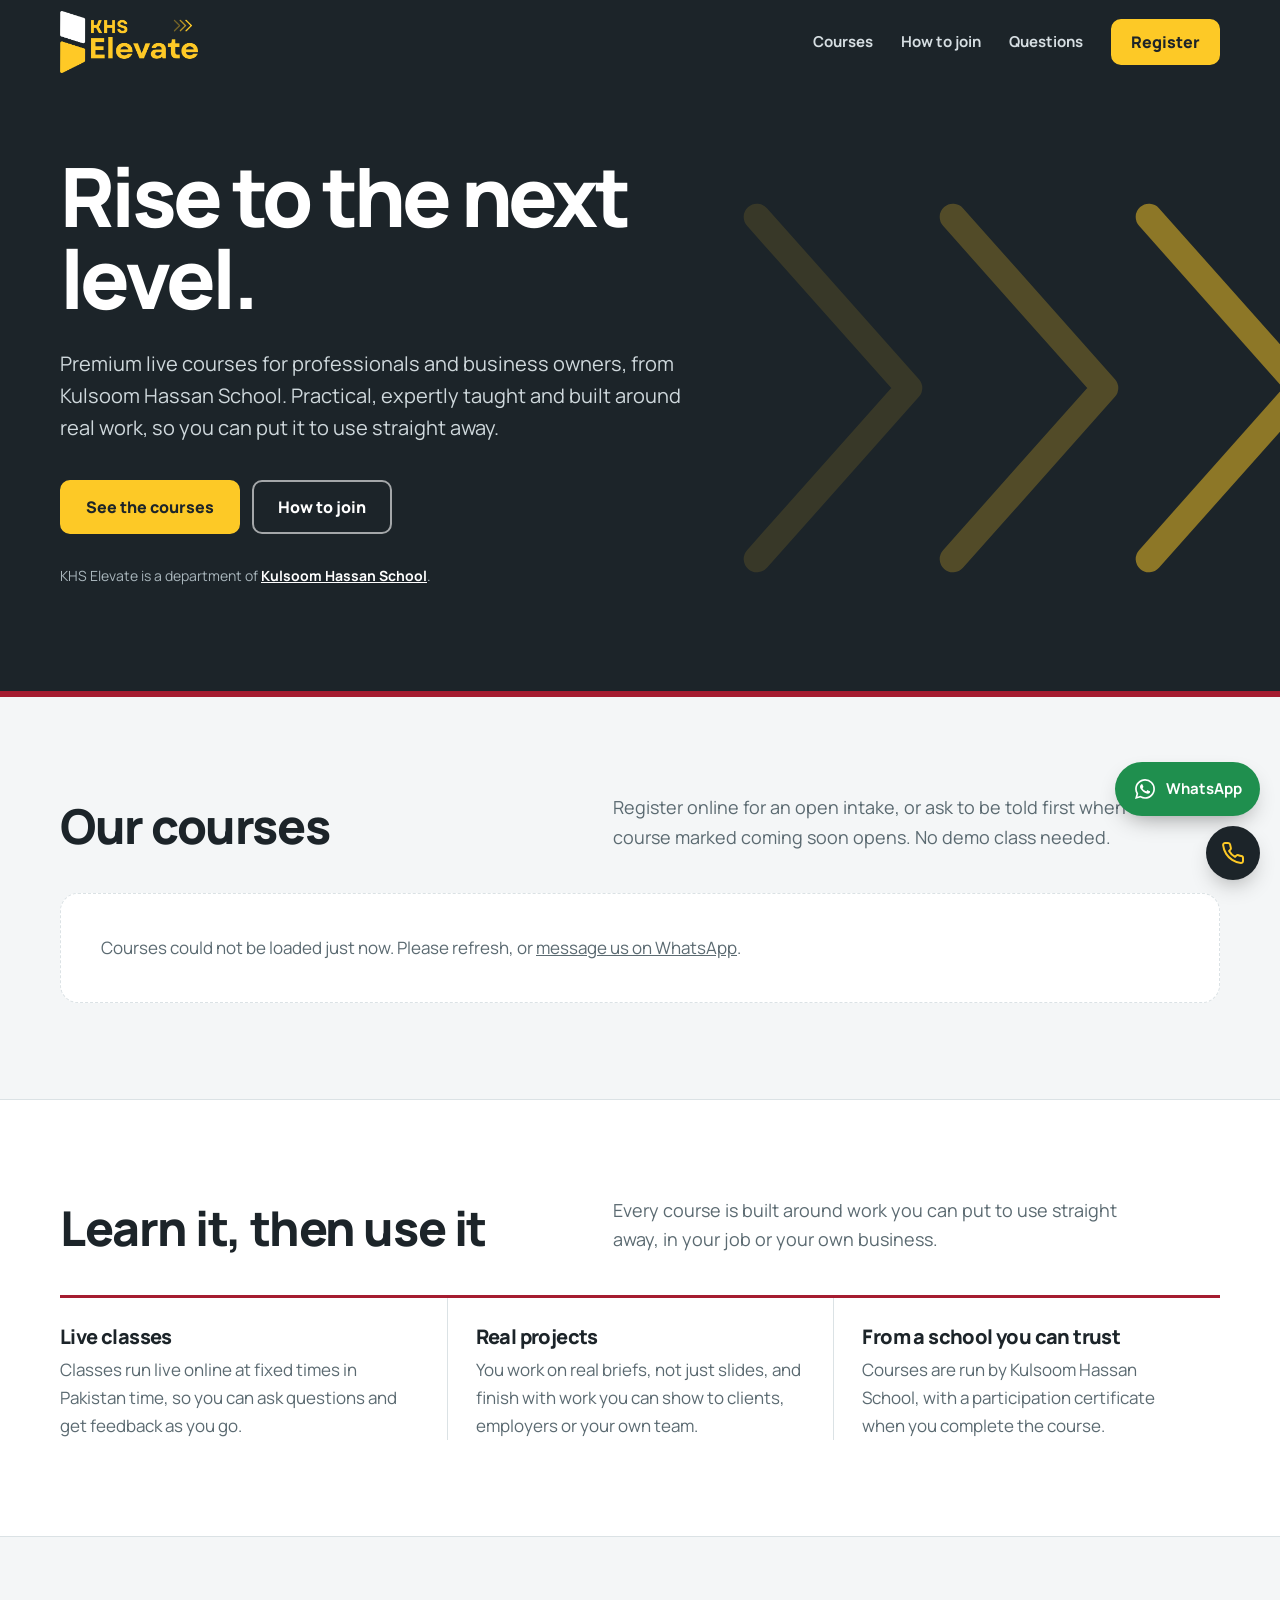
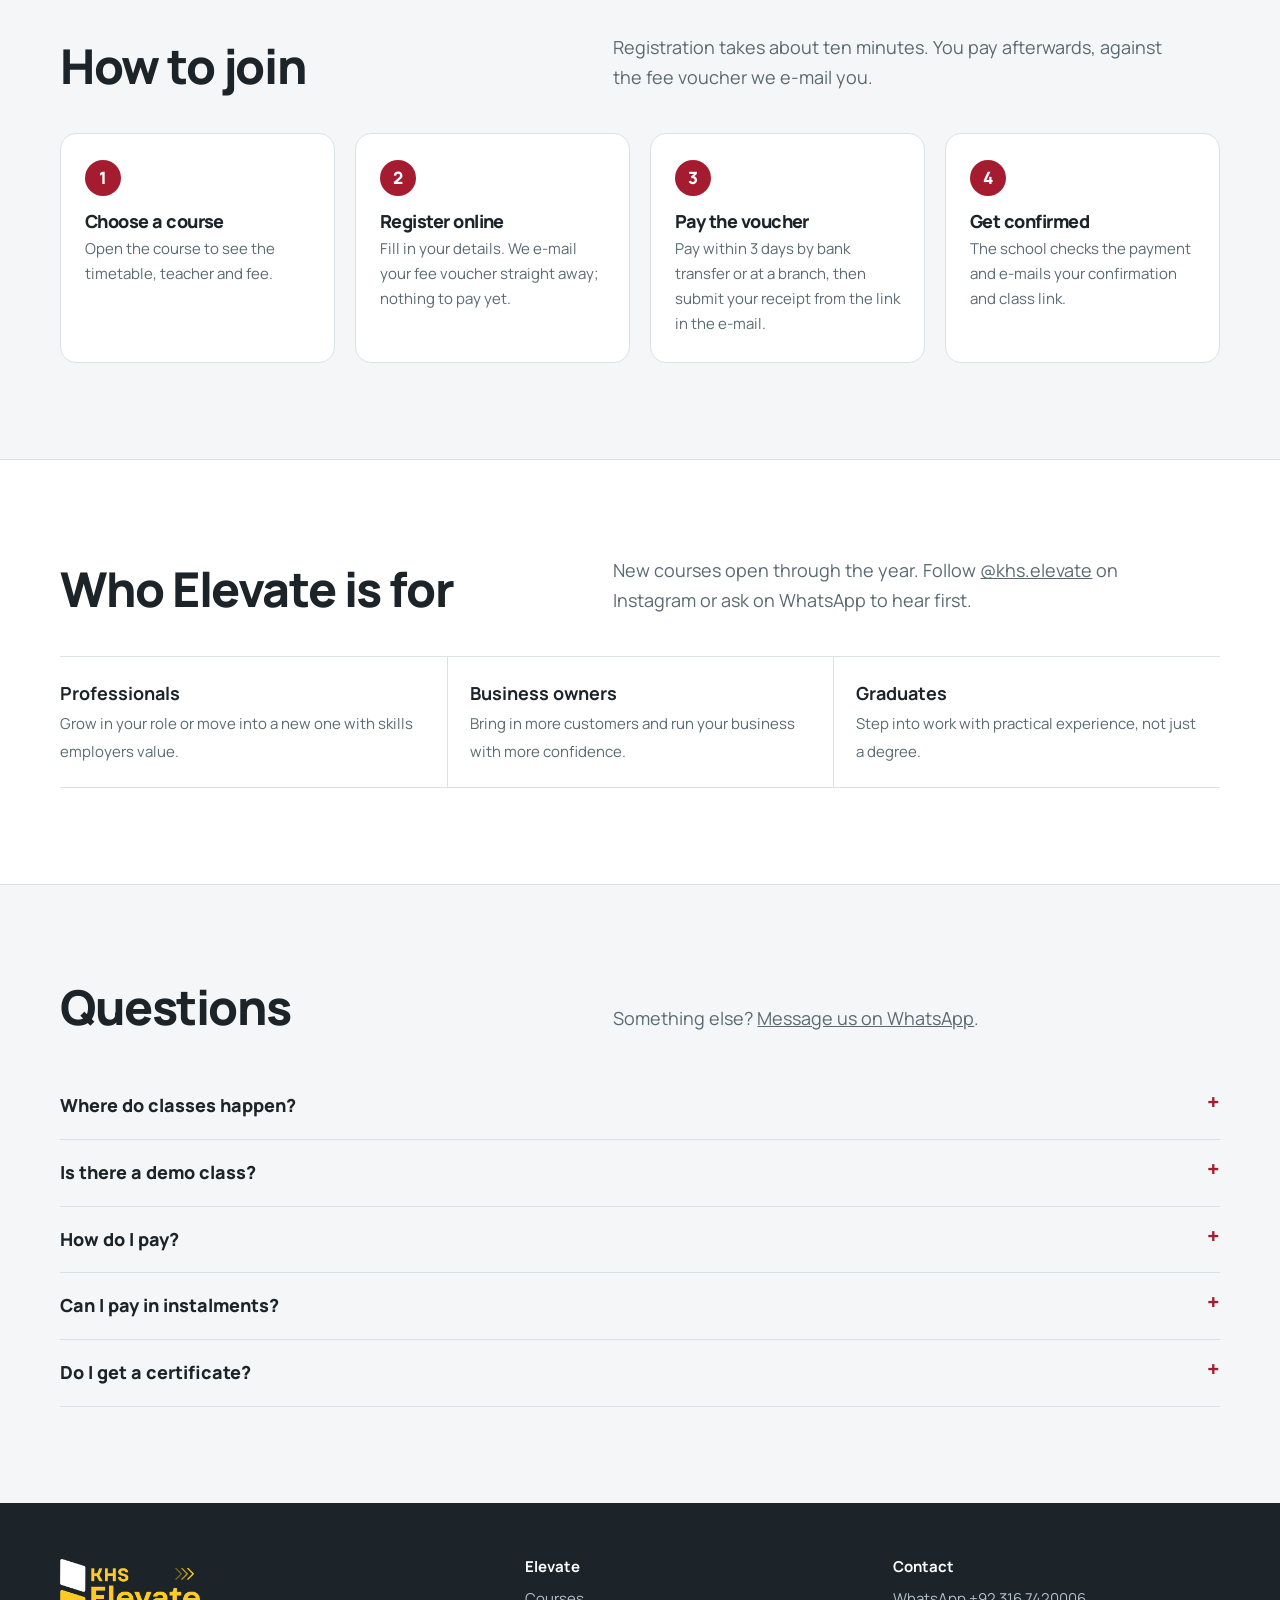
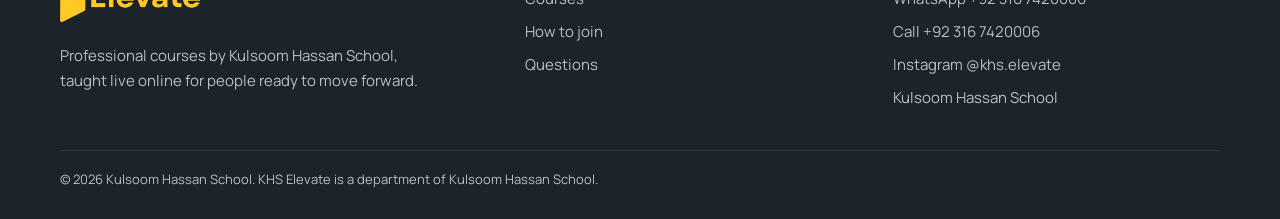
<file: index.html>
<!doctype html>
<html lang="en">
<head>
  <script src="/assets/gtm.js"></script>
  <script src="/assets/meta-pixel.js"></script>
  <meta charset="utf-8">
  <meta name="viewport" content="width=device-width, initial-scale=1">
  <title>KHS Elevate | Professional courses by Kulsoom Hassan School</title>
  <meta name="description" content="KHS Elevate by Kulsoom Hassan School: premium live courses for professionals and business owners. Practical, taught live and built around real work. Register directly online.">
  <meta name="theme-color" content="#1c2429">
  <link rel="canonical" href="https://elevate.kulsoomhassanschool.com/">
  <meta property="og:type" content="website">
  <meta property="og:url" content="https://elevate.kulsoomhassanschool.com/">
  <meta property="og:title" content="KHS Elevate | Professional courses by Kulsoom Hassan School">
  <meta property="og:description" content="Premium live courses for professionals and business owners, from Kulsoom Hassan School.">
  <meta property="og:image" content="https://elevate.kulsoomhassanschool.com/assets/og.png">
  <link rel="icon" href="/assets/icon.png" type="image/png">
  <link rel="preload" href="/fonts/manrope-variable.ttf" as="font" type="font/ttf" crossorigin>
  <link rel="preconnect" href="https://www.kulsoomhassanschool.com" crossorigin>
  <link rel="stylesheet" href="/styles.css?v=20261123b">
  <script type="application/ld+json">
  {
    "@context": "https://schema.org",
    "@type": "EducationalOrganization",
    "name": "KHS Elevate",
    "url": "https://elevate.kulsoomhassanschool.com/",
    "description": "Professional courses by Kulsoom Hassan School.",
    "sameAs": ["https://www.instagram.com/khs.elevate/"],
    "parentOrganization": { "@type": "EducationalOrganization", "name": "Kulsoom Hassan School", "url": "https://www.kulsoomhassanschool.com" }
  }
  </script>
</head>
<body>
  <noscript><iframe src="https://www.googletagmanager.com/ns.html?id=GTM-5BZHJ8Q3" height="0" width="0" style="display:none;visibility:hidden" title="Google Tag Manager"></iframe></noscript>
  <noscript><img height="1" width="1" style="display:none" alt="" src="https://www.facebook.com/tr?id=2222257061654747&amp;ev=PageView&amp;noscript=1"></noscript>
  <a class="skip" href="#main">Skip to content</a>

  <header class="top">
    <div class="wrap top-inner">
      <a class="logo" href="/" aria-label="KHS Elevate home"><img src="/assets/elevate-logo.png" alt="KHS Elevate" width="1000" height="454"></a>
      <nav aria-label="Main">
        <a href="#courses">Courses</a>
        <a href="#how">How to join</a>
        <a href="#questions">Questions</a>
        <a class="button" href="#courses">Register</a>
      </nav>
    </div>
  </header>

  <main id="main">
    <section class="hero">
      <div class="chevrons" aria-hidden="true">
        <svg viewBox="0 0 100 200"><path d="M10 10 L90 100 L10 190" fill="none" stroke="#fdc926" stroke-width="14" stroke-linecap="round" stroke-linejoin="round"/></svg>
        <svg viewBox="0 0 100 200"><path d="M10 10 L90 100 L10 190" fill="none" stroke="#fdc926" stroke-width="14" stroke-linecap="round" stroke-linejoin="round"/></svg>
        <svg viewBox="0 0 100 200"><path d="M10 10 L90 100 L10 190" fill="none" stroke="#fdc926" stroke-width="14" stroke-linecap="round" stroke-linejoin="round"/></svg>
      </div>
      <div class="wrap hero-inner">
        <h1>Rise to the next level.</h1>
        <p class="lead">Premium live courses for professionals and business owners, from Kulsoom Hassan School. Practical, expertly taught and built around real work, so you can put it to use straight away.</p>
        <div class="actions">
          <a class="button" href="#courses">See the courses</a>
          <a class="button ghost" href="#how">How to join</a>
        </div>
        <p class="parent">KHS Elevate is a department of <a href="https://www.kulsoomhassanschool.com">Kulsoom Hassan School</a>.</p>
      </div>
    </section>

    <section class="section wrap" id="courses" aria-labelledby="courses-title">
      <div class="section-head">
        <h2 id="courses-title">Our courses</h2>
        <p>Register online for an open intake, or ask to be told first when a course marked coming soon opens. No demo class needed.</p>
      </div>
      <div class="course-list" id="course-list" aria-live="polite">
        <p class="empty">Loading courses…</p>
      </div>
    </section>

    <section class="section why" aria-labelledby="why-title">
      <div class="wrap">
        <div class="section-head">
          <h2 id="why-title">Learn it, then use it</h2>
          <p>Every course is built around work you can put to use straight away, in your job or your own business.</p>
        </div>
        <div class="why-list">
          <div><h3>Live classes</h3><p>Classes run live online at fixed times in Pakistan time, so you can ask questions and get feedback as you go.</p></div>
          <div><h3>Real projects</h3><p>You work on real briefs, not just slides, and finish with work you can show to clients, employers or your own team.</p></div>
          <div><h3>From a school you can trust</h3><p>Courses are run by Kulsoom Hassan School, with a participation certificate when you complete the course.</p></div>
        </div>
      </div>
    </section>

    <section class="section wrap" id="how" aria-labelledby="how-title">
      <div class="section-head">
        <h2 id="how-title">How to join</h2>
        <p>Registration takes about ten minutes. You pay afterwards, against the fee voucher we e-mail you.</p>
      </div>
      <ol class="steps">
        <li><h3>Choose a course</h3><p>Open the course to see the timetable, teacher and fee.</p></li>
        <li><h3>Register online</h3><p>Fill in your details. We e-mail your fee voucher straight away; nothing to pay yet.</p></li>
        <li><h3>Pay the voucher</h3><p>Pay within 3 days by bank transfer or at a branch, then submit your receipt from the link in the e-mail.</p></li>
        <li><h3>Get confirmed</h3><p>The school checks the payment and e-mails your confirmation and class link.</p></li>
      </ol>
    </section>

    <section class="section why" aria-labelledby="areas-title">
      <div class="wrap">
        <div class="section-head">
          <h2 id="areas-title">Who Elevate is for</h2>
          <p>New courses open through the year. Follow <a href="https://www.instagram.com/khs.elevate/" target="_blank" rel="noopener">@khs.elevate</a> on Instagram or ask on WhatsApp to hear first.</p>
        </div>
        <div class="areas areas-3">
          <div><strong>Professionals</strong><span>Grow in your role or move into a new one with skills employers value.</span></div>
          <div><strong>Business owners</strong><span>Bring in more customers and run your business with more confidence.</span></div>
          <div><strong>Graduates</strong><span>Step into work with practical experience, not just a degree.</span></div>
        </div>
      </div>
    </section>

    <section class="section wrap faq" id="questions" aria-labelledby="faq-title">
      <div class="section-head">
        <h2 id="faq-title">Questions</h2>
        <p>Something else? <a href="#" data-whatsapp="Assalam o Alaikum KHS Elevate, I have a question about a course.">Message us on WhatsApp</a>.</p>
      </div>
      <details><summary>Where do classes happen?</summary><p>Live online, on Zoom, at the times shown for each intake (Pakistan time). You need a laptop or computer and a stable internet connection.</p></details>
      <details><summary>Is there a demo class?</summary><p>No. Elevate courses are registered directly. Each course page shows what you will learn, the timetable and the teacher, and you can ask us anything on WhatsApp before you pay.</p></details>
      <details><summary>How do I pay?</summary><p>After you register, we e-mail you a fee voucher with the amount, due date and the school’s bank details. Pay it within 3 days by bank transfer or at a bank branch, then submit your receipt from the link in the e-mail. Your seat is confirmed once the payment is verified.</p></details>
      <details><summary>Can I pay in instalments?</summary><p>Some courses allow instalments. If a course does, you can choose them on the registration form and you pay the first instalment to register.</p></details>
      <details><summary>Do I get a certificate?</summary><p>Yes, a participation certificate from Kulsoom Hassan School when you complete the course.</p></details>
    </section>
  </main>

  <footer class="foot">
    <div class="wrap foot-inner">
      <div>
        <img src="/assets/elevate-logo.png" alt="KHS Elevate" width="1000" height="454">
        <p>Professional courses by Kulsoom Hassan School, taught live online for people ready to move forward.</p>
      </div>
      <div>
        <h2>Elevate</h2>
        <ul>
          <li><a href="#courses">Courses</a></li>
          <li><a href="#how">How to join</a></li>
          <li><a href="#questions">Questions</a></li>
        </ul>
      </div>
      <div>
        <h2>Contact</h2>
        <ul>
          <li><a href="#" data-whatsapp="Assalam o Alaikum KHS Elevate, I would like to know more about your courses.">WhatsApp +92 316 7420006</a></li>
          <li><a href="tel:+923167420006">Call +92 316 7420006</a></li>
          <li><a href="https://www.instagram.com/khs.elevate/" target="_blank" rel="noopener">Instagram @khs.elevate</a></li>
          <li><a href="https://www.kulsoomhassanschool.com">Kulsoom Hassan School</a></li>
        </ul>
      </div>
    </div>
    <div class="wrap foot-base">&copy; <span data-year>2026</span> Kulsoom Hassan School. KHS Elevate is a department of Kulsoom Hassan School.</div>
  </footer>

  <div class="contact-dock" aria-label="Contact KHS Elevate">
    <a class="dock-wa" id="dock-wa" href="#" data-whatsapp="Assalam o Alaikum KHS Elevate, I would like to ask about your professional courses."><svg viewBox="0 0 24 24" aria-hidden="true" focusable="false"><path fill="currentColor" d="M12.04 2C6.58 2 2.13 6.45 2.13 11.91c0 1.75.46 3.45 1.32 4.95L2.05 22l5.25-1.38a9.9 9.9 0 0 0 4.74 1.21h.01c5.46 0 9.91-4.45 9.91-9.91 0-2.65-1.03-5.14-2.9-7.01A9.82 9.82 0 0 0 12.04 2Zm0 18.15h-.01a8.2 8.2 0 0 1-4.19-1.15l-.3-.18-3.11.82.83-3.04-.2-.31a8.2 8.2 0 0 1-1.26-4.38c0-4.54 3.7-8.23 8.24-8.23 2.2 0 4.27.86 5.82 2.42a8.18 8.18 0 0 1 2.41 5.83c0 4.54-3.7 8.22-8.23 8.22Zm4.52-6.16c-.25-.12-1.47-.72-1.69-.81-.23-.08-.39-.12-.56.13-.16.24-.64.8-.78.97-.14.16-.29.18-.54.06-.25-.12-1.05-.39-1.99-1.23-.74-.66-1.23-1.47-1.38-1.72-.14-.25-.02-.38.11-.5.11-.11.25-.29.37-.43.13-.15.17-.25.25-.42.08-.16.04-.31-.02-.43-.06-.12-.56-1.34-.76-1.84-.2-.48-.41-.42-.56-.43h-.48c-.17 0-.43.06-.66.31-.22.25-.86.85-.86 2.07 0 1.22.89 2.4 1.01 2.56.12.17 1.75 2.67 4.23 3.74.59.26 1.05.41 1.41.52.59.19 1.13.16 1.56.1.48-.07 1.47-.6 1.67-1.18.21-.58.21-1.07.15-1.18-.06-.1-.23-.16-.48-.29Z"/></svg><span>WhatsApp</span></a>
    <a class="dock-call" href="tel:+923167420006" aria-label="Call KHS Elevate on +92 316 7420006"><svg viewBox="0 0 24 24" aria-hidden="true" focusable="false"><path fill="none" stroke="currentColor" stroke-width="2" stroke-linecap="round" stroke-linejoin="round" d="M22 16.92v3a2 2 0 0 1-2.18 2 19.8 19.8 0 0 1-8.63-3.07 19.5 19.5 0 0 1-6-6A19.8 19.8 0 0 1 2.12 4.18 2 2 0 0 1 4.11 2h3a2 2 0 0 1 2 1.72c.13.96.36 1.9.7 2.81a2 2 0 0 1-.45 2.11L8.09 9.91a16 16 0 0 0 6 6l1.27-1.27a2 2 0 0 1 2.11-.45c.91.34 1.85.57 2.81.7A2 2 0 0 1 22 16.92Z"/></svg><span>Call</span></a>
  </div>

  <script type="module" src="/assets/home.js?v=20261123b"></script>
</body>
</html>
</file>
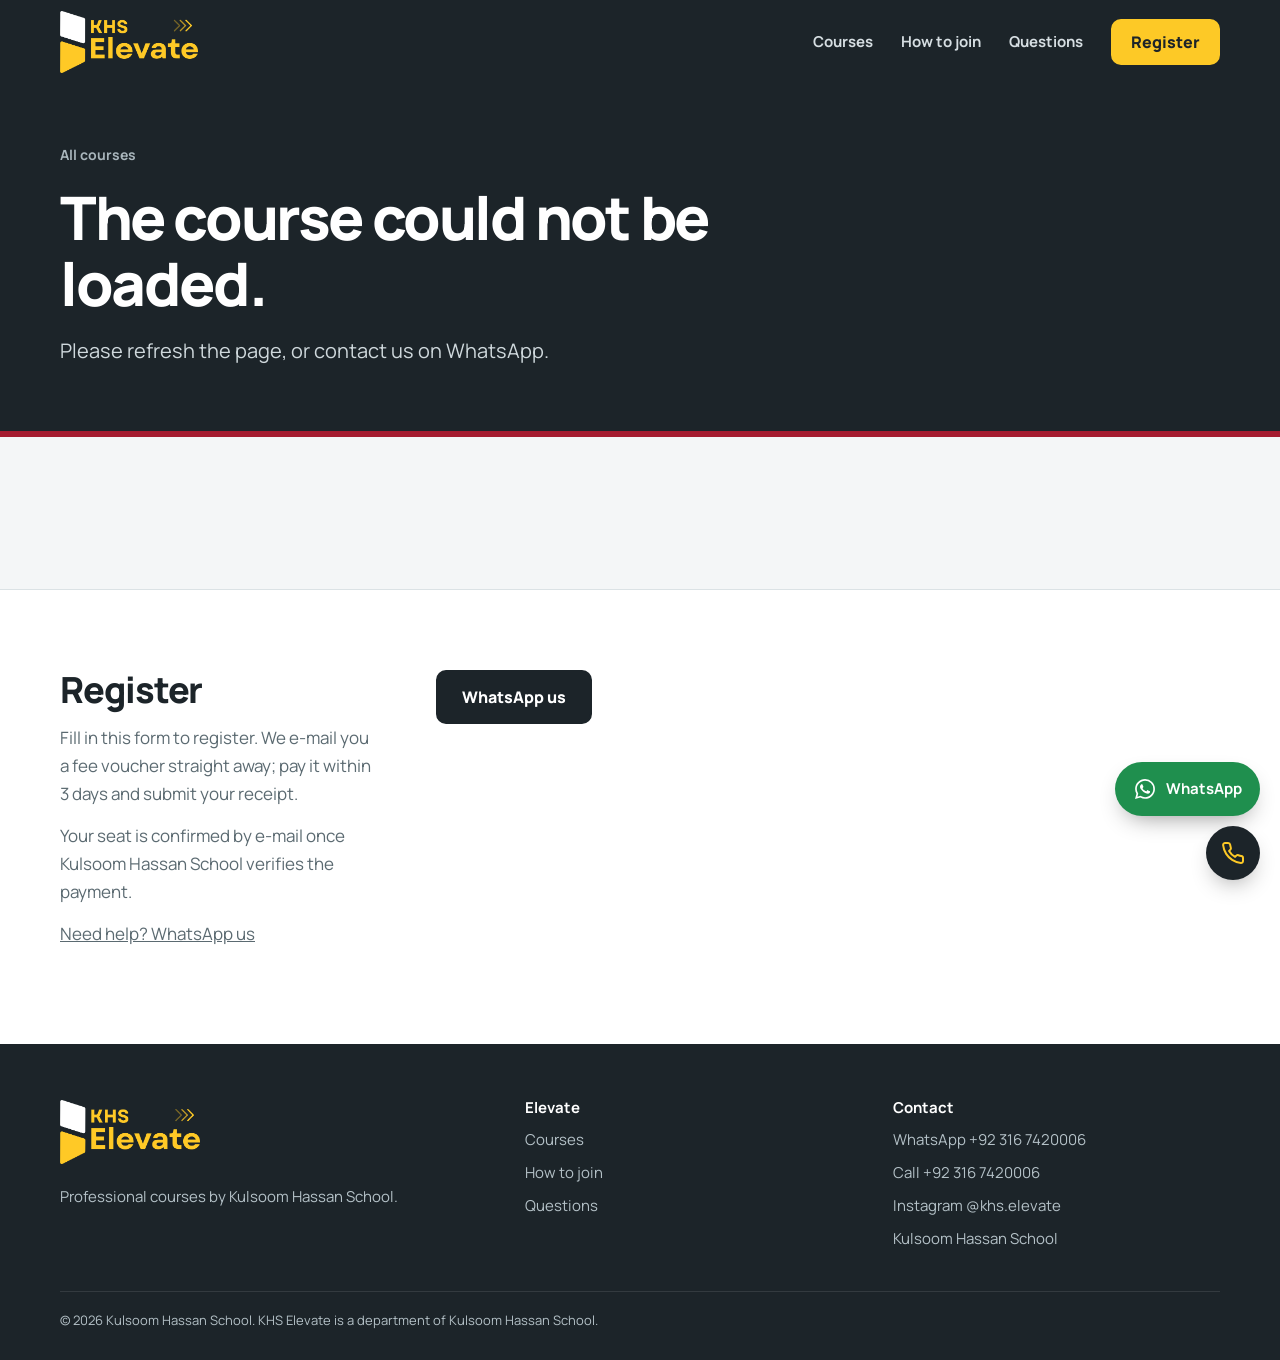
<file: course.html>
<!doctype html>
<html lang="en">
<head>
  <script src="/assets/gtm.js"></script>
  <script src="/assets/meta-pixel.js"></script>
  <meta charset="utf-8">
  <meta name="viewport" content="width=device-width, initial-scale=1">
  <title>Course | KHS Elevate</title>
  <meta name="description" content="Course details and online registration for KHS Elevate, professional courses by Kulsoom Hassan School.">
  <meta name="theme-color" content="#1c2429">
  <link rel="icon" href="/assets/icon.png" type="image/png">
  <link rel="preload" href="/fonts/manrope-variable.ttf" as="font" type="font/ttf" crossorigin>
  <link rel="preconnect" href="https://www.kulsoomhassanschool.com" crossorigin>
  <link rel="canonical" href="https://elevate.kulsoomhassanschool.com/">
  <link rel="stylesheet" href="/styles.css?v=20261123b">
</head>
<body>
  <noscript><iframe src="https://www.googletagmanager.com/ns.html?id=GTM-5BZHJ8Q3" height="0" width="0" style="display:none;visibility:hidden" title="Google Tag Manager"></iframe></noscript>
  <noscript><img height="1" width="1" style="display:none" alt="" src="https://www.facebook.com/tr?id=2222257061654747&amp;ev=PageView&amp;noscript=1"></noscript>
  <a class="skip" href="#main">Skip to content</a>

  <header class="top">
    <div class="wrap top-inner">
      <a class="logo" href="/" aria-label="KHS Elevate home"><img src="/assets/elevate-logo.png" alt="KHS Elevate" width="1000" height="454"></a>
      <nav aria-label="Main">
        <a href="/#courses">Courses</a>
        <a href="/#how">How to join</a>
        <a href="/#questions">Questions</a>
        <a class="button" href="#register">Register</a>
      </nav>
    </div>
  </header>

  <main id="main">
    <section class="course-hero">
      <div class="wrap">
        <a class="back" href="/#courses">All courses</a>
        <div id="course-head"><h1>Loading the course…</h1></div>
      </div>
    </section>

    <div class="wrap course-layout">
      <article class="course-body" id="course-body"></article>
      <aside class="summary" id="course-summary" aria-label="Course summary"></aside>
    </div>

    <section class="register" id="register" aria-labelledby="register-title">
      <div class="wrap register-inner">
        <div class="register-intro">
          <h2 id="register-title">Register</h2>
          <p>Fill in this form to register. We e-mail you a fee voucher straight away; pay it within 3 days and submit your receipt.</p>
          <p>Your seat is confirmed by e-mail once Kulsoom Hassan School verifies the payment.</p>
          <p><a href="#" data-whatsapp="Assalam o Alaikum KHS Elevate, I need help with my registration.">Need help? WhatsApp us</a></p>
        </div>
        <div id="register-area"><p class="muted">Loading…</p></div>
      </div>
    </section>
  </main>

  <footer class="foot">
    <div class="wrap foot-inner">
      <div>
        <img src="/assets/elevate-logo.png" alt="KHS Elevate" width="1000" height="454">
        <p>Professional courses by Kulsoom Hassan School.</p>
      </div>
      <div>
        <h2>Elevate</h2>
        <ul>
          <li><a href="/#courses">Courses</a></li>
          <li><a href="/#how">How to join</a></li>
          <li><a href="/#questions">Questions</a></li>
        </ul>
      </div>
      <div>
        <h2>Contact</h2>
        <ul>
          <li><a href="#" data-whatsapp="Assalam o Alaikum KHS Elevate, I would like to know more about your courses.">WhatsApp +92 316 7420006</a></li>
          <li><a href="tel:+923167420006">Call +92 316 7420006</a></li>
          <li><a href="https://www.instagram.com/khs.elevate/" target="_blank" rel="noopener">Instagram @khs.elevate</a></li>
          <li><a href="https://www.kulsoomhassanschool.com">Kulsoom Hassan School</a></li>
        </ul>
      </div>
    </div>
    <div class="wrap foot-base">&copy; <span data-year>2026</span> Kulsoom Hassan School. KHS Elevate is a department of Kulsoom Hassan School.</div>
  </footer>

  <div class="contact-dock" aria-label="Contact KHS Elevate">
    <a class="dock-wa" id="dock-wa" href="#" data-whatsapp="Assalam o Alaikum KHS Elevate, I would like to ask about your professional courses."><svg viewBox="0 0 24 24" aria-hidden="true" focusable="false"><path fill="currentColor" d="M12.04 2C6.58 2 2.13 6.45 2.13 11.91c0 1.75.46 3.45 1.32 4.95L2.05 22l5.25-1.38a9.9 9.9 0 0 0 4.74 1.21h.01c5.46 0 9.91-4.45 9.91-9.91 0-2.65-1.03-5.14-2.9-7.01A9.82 9.82 0 0 0 12.04 2Zm0 18.15h-.01a8.2 8.2 0 0 1-4.19-1.15l-.3-.18-3.11.82.83-3.04-.2-.31a8.2 8.2 0 0 1-1.26-4.38c0-4.54 3.7-8.23 8.24-8.23 2.2 0 4.27.86 5.82 2.42a8.18 8.18 0 0 1 2.41 5.83c0 4.54-3.7 8.22-8.23 8.22Zm4.52-6.16c-.25-.12-1.47-.72-1.69-.81-.23-.08-.39-.12-.56.13-.16.24-.64.8-.78.97-.14.16-.29.18-.54.06-.25-.12-1.05-.39-1.99-1.23-.74-.66-1.23-1.47-1.38-1.72-.14-.25-.02-.38.11-.5.11-.11.25-.29.37-.43.13-.15.17-.25.25-.42.08-.16.04-.31-.02-.43-.06-.12-.56-1.34-.76-1.84-.2-.48-.41-.42-.56-.43h-.48c-.17 0-.43.06-.66.31-.22.25-.86.85-.86 2.07 0 1.22.89 2.4 1.01 2.56.12.17 1.75 2.67 4.23 3.74.59.26 1.05.41 1.41.52.59.19 1.13.16 1.56.1.48-.07 1.47-.6 1.67-1.18.21-.58.21-1.07.15-1.18-.06-.1-.23-.16-.48-.29Z"/></svg><span>WhatsApp</span></a>
    <a class="dock-call" href="tel:+923167420006" aria-label="Call KHS Elevate on +92 316 7420006"><svg viewBox="0 0 24 24" aria-hidden="true" focusable="false"><path fill="none" stroke="currentColor" stroke-width="2" stroke-linecap="round" stroke-linejoin="round" d="M22 16.92v3a2 2 0 0 1-2.18 2 19.8 19.8 0 0 1-8.63-3.07 19.5 19.5 0 0 1-6-6A19.8 19.8 0 0 1 2.12 4.18 2 2 0 0 1 4.11 2h3a2 2 0 0 1 2 1.72c.13.96.36 1.9.7 2.81a2 2 0 0 1-.45 2.11L8.09 9.91a16 16 0 0 0 6 6l1.27-1.27a2 2 0 0 1 2.11-.45c.91.34 1.85.57 2.81.7A2 2 0 0 1 22 16.92Z"/></svg><span>Call</span></a>
  </div>

  <script type="module" src="/assets/course.js?v=20261123b"></script>
</body>
</html>
</file>
<file: styles.css>
@font-face {
  font-family: "Manrope";
  src: url("/fonts/manrope-variable.ttf") format("truetype");
  font-weight: 200 800;
  font-display: swap;
}

:root {
  --ink: #1c2429;
  --ink-2: #26323a;
  --text: #2f3d44;
  --muted: #5b6a71;
  --paper: #f4f6f7;
  --white: #ffffff;
  --line: #dbe2e5;
  --yellow: #fdc926;
  --yellow-deep: #e9b300;
  --yellow-soft: #fff5d1;
  /* Third brand colour: crimson. KHS Elevate only; the main KHS site does not use it. */
  --maroon: #a51c30;
  --maroon-deep: #841626;
  --maroon-soft: #f8e8eb;
  --wrap: 1160px;
}

* { box-sizing: border-box; }
html { scroll-behavior: smooth; }
@media (prefers-reduced-motion: reduce) { html { scroll-behavior: auto; } }
body {
  margin: 0;
  background: var(--paper);
  color: var(--text);
  font-family: "Manrope", system-ui, -apple-system, "Segoe UI", sans-serif;
  font-size: 17px;
  line-height: 1.65;
  -webkit-font-smoothing: antialiased;
}
h1, h2, h3 { margin: 0; color: var(--ink); letter-spacing: -0.03em; line-height: 1.1; }
p, ul, ol, dl, dd { margin: 0; }
a { color: inherit; }
img { max-width: 100%; }
:focus-visible { outline: 3px solid var(--yellow-deep); outline-offset: 3px; border-radius: 4px; }
.wrap { width: min(var(--wrap), 100% - 48px); margin-inline: auto; }
.skip { position: absolute; left: -9999px; }
.skip:focus { left: 16px; top: 12px; z-index: 10; background: var(--white); padding: 8px 14px; }
.muted { color: var(--muted); }

/* Buttons */
.button { display: inline-flex; align-items: center; justify-content: center; gap: 8px; min-height: 52px; padding: 12px 24px; border: 2px solid var(--yellow); border-radius: 10px; background: var(--yellow); color: var(--ink); font: inherit; font-size: 16px; font-weight: 800; text-decoration: none; cursor: pointer; }
.button:hover { background: var(--yellow-deep); border-color: var(--yellow-deep); }
.button.ghost { background: transparent; border-color: rgba(255, 255, 255, 0.6); color: var(--white); }
.button.ghost:hover { background: rgba(255, 255, 255, 0.1); }
.button.dark { background: var(--ink); border-color: var(--ink); color: var(--white); }
.button.dark:hover { background: var(--ink-2); border-color: var(--ink-2); }
.button[disabled] { opacity: 0.55; cursor: not-allowed; }

/* Header */
.top { background: var(--ink); color: var(--white); }
.top-inner { display: flex; align-items: center; justify-content: space-between; gap: 24px; min-height: 84px; }
.logo { display: block; }
.logo img { display: block; width: 138px; height: auto; }
.top nav { display: flex; align-items: center; gap: 28px; font-size: 15px; font-weight: 700; }
.top nav a { text-decoration: none; color: #d6dee2; }
.top nav a:hover { color: var(--white); }
.top nav .button { min-height: 44px; padding: 8px 18px; color: var(--ink); }

/* Hero */
.hero { position: relative; overflow: hidden; background: var(--ink); color: var(--white); padding: 72px 0 104px; border-bottom: 6px solid var(--maroon); }
.hero-inner { position: relative; z-index: 1; }
.hero h1 { color: var(--white); font-size: clamp(42px, 6.4vw, 86px); font-weight: 800; letter-spacing: -0.045em; line-height: 1.0; max-width: 13ch; }
.hero .lead { margin-top: 28px; max-width: 54ch; font-size: 20px; line-height: 1.6; color: #cfd8dc; }
.hero .actions { display: flex; flex-wrap: wrap; gap: 12px; margin-top: 36px; }
.hero .parent { margin-top: 30px; font-size: 14px; color: #a9b6bc; }
.hero .parent a { color: var(--white); font-weight: 700; }
.chevrons { position: absolute; right: -40px; top: 50%; transform: translateY(-50%); display: flex; gap: 6px; pointer-events: none; }
.chevrons svg { width: 190px; height: 380px; }
.chevrons svg:nth-child(1) { opacity: 0.12; }
.chevrons svg:nth-child(2) { opacity: 0.24; }
.chevrons svg:nth-child(3) { opacity: 0.5; }

/* Sections */
.section { padding: 96px 0; }
.section-head { display: grid; grid-template-columns: minmax(0, 1fr) minmax(0, 1.2fr); gap: 48px; align-items: end; margin-bottom: 40px; }
.section-head h2 { font-size: clamp(32px, 3.8vw, 48px); font-weight: 800; }
.section-head p { color: var(--muted); font-size: 18px; max-width: 50ch; }

/* Courses */
.course-list { display: grid; gap: 24px; }
.course { display: grid; grid-template-columns: minmax(0, 1.5fr) minmax(280px, 1fr); background: var(--white); border: 1px solid var(--line); border-radius: 18px; overflow: hidden; }
.course-main { padding: 40px 44px; }
.course-tag { display: inline-block; padding: 4px 12px; border-radius: 999px; background: var(--maroon-soft); color: var(--maroon-deep); font-size: 13px; font-weight: 800; }
.course h3 { margin-top: 16px; font-size: clamp(26px, 2.8vw, 34px); font-weight: 800; }
.course .subtitle { margin-top: 10px; font-size: 18px; color: var(--text); }
.course .description { margin-top: 14px; color: var(--muted); }
.course-side { padding: 36px 36px 40px; background: var(--ink); color: #d6dee2; display: flex; flex-direction: column; gap: 18px; }
.facts { display: grid; gap: 12px; }
.facts div { display: grid; grid-template-columns: 96px minmax(0, 1fr); gap: 12px; font-size: 15px; }
.facts dt { color: #9aa9b0; }
.facts dd { color: var(--white); font-weight: 700; }
.course-side .fee { font-size: 30px; font-weight: 800; color: var(--yellow); letter-spacing: -0.02em; }
.course-side .button { margin-top: auto; }
.course-side .note { font-size: 13px; color: #9aa9b0; }
.empty { padding: 40px; background: var(--white); border: 1px dashed var(--line); border-radius: 18px; color: var(--muted); }

/* Why */
.why { background: var(--white); border-block: 1px solid var(--line); }
.why-list { display: grid; grid-template-columns: repeat(3, 1fr); gap: 0; border-top: 3px solid var(--maroon); }
.why-list div { padding: 28px 28px 0 0; }
.why-list div + div { padding-left: 28px; border-left: 1px solid var(--line); }
.why-list h3 { font-size: 20px; font-weight: 800; margin-bottom: 8px; }
.why-list p { color: var(--muted); }

/* Steps */
.steps { list-style: none; margin: 0; padding: 0; counter-reset: s; display: grid; grid-template-columns: repeat(4, 1fr); gap: 20px; }
.steps li { counter-increment: s; background: var(--white); border: 1px solid var(--line); border-radius: 16px; padding: 26px 24px; }
.steps li::before { content: counter(s); display: grid; place-items: center; width: 36px; height: 36px; border-radius: 50%; background: var(--maroon); color: var(--white); font-weight: 800; margin-bottom: 16px; }
.steps h3 { font-size: 18px; font-weight: 800; margin-bottom: 6px; }
.steps p { color: var(--muted); font-size: 15px; }

/* Areas */
.areas { display: grid; grid-template-columns: repeat(4, 1fr); gap: 0; border-top: 1px solid var(--line); }
.areas div { padding: 22px 22px 22px 0; border-bottom: 1px solid var(--line); }
.areas div + div { padding-left: 22px; border-left: 1px solid var(--line); }
.areas strong { display: block; color: var(--ink); font-size: 18px; }
.areas span { color: var(--muted); font-size: 15px; }

/* FAQ */
.faq details { border-bottom: 1px solid var(--line); padding: 18px 0; }
.faq summary { cursor: pointer; font-weight: 800; color: var(--ink); font-size: 18px; list-style: none; display: flex; justify-content: space-between; gap: 16px; }
.faq summary::after { content: "+"; color: var(--maroon); font-size: 22px; line-height: 1; }
.faq details[open] summary::after { content: "–"; }
.faq details p { margin-top: 10px; color: var(--muted); max-width: 70ch; }

/* Footer */
.foot { background: var(--ink); color: #b4c1c7; font-size: 15px; }
.foot-inner { display: grid; grid-template-columns: 1.3fr 1fr 1fr; gap: 40px; padding: 56px 0 40px; }
.foot img { width: 140px; height: auto; }
.foot p { margin-top: 14px; max-width: 40ch; }
.foot h2 { color: var(--white); font-size: 15px; margin-bottom: 12px; letter-spacing: 0; }
.foot ul { list-style: none; padding: 0; display: grid; gap: 8px; }
.foot a { text-decoration: none; }
.foot a:hover { color: var(--white); }
.foot-base { border-top: 1px solid rgba(255, 255, 255, 0.1); padding: 18px 0 28px; font-size: 13px; }

/* Course page */
.course-hero { background: var(--ink); color: var(--white); padding: 56px 0 64px; border-bottom: 6px solid var(--maroon); }
.course-hero h1 { color: var(--white); font-size: clamp(36px, 5vw, 60px); font-weight: 800; letter-spacing: -0.04em; max-width: 20ch; margin-top: 16px; }
.course-hero .subtitle { margin-top: 18px; font-size: 20px; color: #cfd8dc; max-width: 56ch; }
.back { color: #a9b6bc; font-size: 14px; font-weight: 700; text-decoration: none; }
.back:hover { color: var(--white); }
.course-layout { display: grid; grid-template-columns: minmax(0, 1fr) 380px; gap: 48px; align-items: start; padding: 56px 0 96px; }
.course-body h2 { font-size: 24px; font-weight: 800; margin: 36px 0 12px; }
.course-body h2:first-child { margin-top: 0; }
.course-body p { color: var(--text); }
.course-body ul { padding-left: 1.2em; display: grid; gap: 8px; }
.course-body li::marker { color: var(--maroon); }
.summary { position: sticky; top: 24px; background: var(--white); border: 1px solid var(--line); border-radius: 18px; padding: 28px; }
.summary .fee { font-size: 32px; font-weight: 800; color: var(--ink); letter-spacing: -0.02em; }
.fee-note { display: block; margin: 4px 0 0; font-size: 13px; font-weight: 500; color: var(--muted, #5b6472); }
.summary .facts dt { color: var(--muted); }
.summary .facts dd { color: var(--ink); }
.summary .button { width: 100%; margin-top: 20px; }

/* Registration form */
.register { background: var(--white); border-top: 1px solid var(--line); padding: 80px 0 96px; scroll-margin-top: 0; }
.register-inner { display: grid; grid-template-columns: 320px minmax(0, 1fr); gap: 56px; align-items: start; }
.register-intro h2 { font-size: 36px; font-weight: 800; }
.register-intro p { margin-top: 14px; color: var(--muted); }
form fieldset { border: 0; padding: 0; margin: 0 0 36px; }
form legend { font-size: 20px; font-weight: 800; color: var(--ink); margin-bottom: 16px; padding: 0; }
.grid { display: grid; grid-template-columns: 1fr 1fr; gap: 16px 20px; }
.grid .wide { grid-column: 1 / -1; }
label { display: grid; gap: 6px; font-size: 15px; font-weight: 700; color: var(--ink); }
label small { font-weight: 500; color: var(--muted); }
input, select, textarea { width: 100%; min-height: 48px; padding: 10px 14px; border: 1px solid #c6d0d4; border-radius: 10px; background: var(--white); color: var(--ink); font: inherit; font-size: 16px; font-weight: 500; }
textarea { min-height: 96px; resize: vertical; }
input:focus, select:focus, textarea:focus { outline: 3px solid rgba(253, 201, 38, 0.6); border-color: var(--yellow-deep); }
.check { display: flex; gap: 12px; align-items: flex-start; font-weight: 600; }
.check input { width: 20px; min-height: 20px; height: 20px; margin-top: 3px; flex: none; accent-color: var(--ink); }
.pay-box { padding: 22px 24px; border-radius: 14px; background: var(--yellow-soft); border: 1px solid #f3dc8a; margin-bottom: 18px; }
.pay-box strong { color: var(--ink); }
.pay-box .amount { font-size: 26px; font-weight: 800; color: var(--ink); }
.accounts { display: grid; gap: 12px; margin-top: 14px; }
.account { background: var(--white); border-radius: 10px; padding: 14px 16px; font-size: 15px; }
.account b { display: block; color: var(--ink); }
.coupon { display: grid; grid-template-columns: minmax(0, 1fr) auto; gap: 10px; align-items: end; }
.terms { max-height: 220px; overflow: auto; padding: 16px 18px; border: 1px solid var(--line); border-radius: 10px; background: var(--paper); font-size: 14px; color: var(--muted); }
.terms ol { padding-left: 1.2em; display: grid; gap: 6px; }
.status { margin-top: 16px; font-weight: 700; }
.status.error { color: #a2231c; }
.status.ok { color: #1f6b3a; }
.done { padding: 32px; border-radius: 16px; background: var(--yellow-soft); border: 1px solid #f3dc8a; }
.done h3 { font-size: 26px; font-weight: 800; }
.done p { margin-top: 10px; }

@media (max-width: 960px) {
  .top nav a:not(.button) { display: none; }
  .chevrons { opacity: 0.6; right: -120px; }
  .section { padding: 72px 0; }
  .section-head { grid-template-columns: 1fr; gap: 12px; }
  .course { grid-template-columns: 1fr; }
  .course-main { padding: 32px 28px; }
  .course-side { padding: 28px; }
  .why-list { grid-template-columns: 1fr; }
  .why-list div, .why-list div + div { padding: 24px 0; border-left: 0; border-bottom: 1px solid var(--line); }
  .steps { grid-template-columns: 1fr 1fr; }
  .areas { grid-template-columns: 1fr 1fr; }
  .areas div, .areas div + div { padding: 18px 16px 18px 0; border-left: 0; }
  .foot-inner { grid-template-columns: 1fr 1fr; }
  .course-layout, .register-inner { grid-template-columns: 1fr; gap: 32px; }
  .summary { position: static; }
}
@media (max-width: 560px) {
  .wrap { width: min(var(--wrap), 100% - 40px); }
  .logo img { width: 124px; }
  .hero { padding: 48px 0 72px; }
  .hero h1 { font-size: 42px; }
  .hero .lead { font-size: 17px; }
  .hero .actions .button { width: 100%; }
  .chevrons { display: none; }
  .steps, .areas { grid-template-columns: 1fr; }
  .grid { grid-template-columns: 1fr; }
  .foot-inner { grid-template-columns: 1fr; }
}

.areas.areas-3 { grid-template-columns: repeat(3, 1fr); }
@media (max-width: 960px) { .areas.areas-3 { grid-template-columns: 1fr; } .areas.areas-3 div { padding-left: 0; } }

/* Detailed course page */
.course-hero .kicker { margin-top: 18px; color: var(--yellow); font-weight: 800; font-size: 15px; }
.course-hero .kicker + h1 { margin-top: 8px; }
.glance { display: grid; grid-template-columns: repeat(6, minmax(0, 1fr)); margin-top: 36px; border-top: 1px solid rgba(255, 255, 255, 0.16); }
.glance div { padding: 16px 18px 0 0; }
.glance div + div { padding-left: 18px; border-left: 1px solid rgba(255, 255, 255, 0.12); }
.glance dt { color: #9aa9b0; font-size: 13px; font-weight: 700; }
.glance dd { color: var(--white); font-weight: 800; font-size: 16px; line-height: 1.35; margin-top: 4px; }
.course-hero .actions { display: flex; flex-wrap: wrap; gap: 12px; margin-top: 32px; }
.block { padding-bottom: 44px; margin-bottom: 44px; border-bottom: 1px solid var(--line); scroll-margin-top: 24px; }
.block:last-child { border-bottom: 0; }
.block p + p { margin-top: 14px; }
.course-body .block h2 { margin-top: 0; font-size: 28px; }
.block-head { display: flex; justify-content: space-between; align-items: baseline; gap: 16px; flex-wrap: wrap; margin-bottom: 12px; }
.block-head h2 { margin: 0 !important; }
.plain { color: var(--maroon); font-weight: 800; font-size: 15px; }
.small { font-size: 14px; margin-top: 14px; }
.audience, .includes { display: grid; gap: 0; border-top: 3px solid var(--maroon); }
.audience div, .includes div { display: grid; grid-template-columns: minmax(0, 0.9fr) minmax(0, 1.4fr); gap: 20px; padding: 16px 0; border-bottom: 1px solid var(--line); }
.audience strong, .includes strong { color: var(--ink); }
.audience span, .includes span { color: var(--muted); }
.split { display: grid; grid-template-columns: 1fr 2fr; border-radius: 14px; overflow: hidden; margin-top: 8px; }
.split-part { padding: 20px 22px; display: grid; gap: 4px; }
.split-part strong { font-size: 22px; letter-spacing: -0.02em; }
.split-part.learn { background: var(--ink); color: #cfd8dc; }
.split-part.learn strong { color: var(--white); }
.split-part.do { background: var(--yellow); color: var(--ink); }
.weeks { list-style: none; padding: 0 !important; margin: 0; display: grid; gap: 12px !important; }
.weeks details { background: var(--white); border: 1px solid var(--line); border-radius: 14px; padding: 0 22px; }
.weeks details[open] { padding-bottom: 22px; border-color: #c6d0d4; }
.weeks summary { cursor: pointer; list-style: none; display: flex; align-items: baseline; gap: 16px; padding: 18px 0; }
.weeks summary::-webkit-details-marker { display: none; }
.weeks summary::after { content: "+"; margin-left: auto; color: var(--maroon); font-weight: 800; font-size: 22px; line-height: 1; }
.weeks details[open] summary::after { content: "–"; }
.week-no { flex: none; color: var(--maroon); font-weight: 800; font-size: 14px; min-width: 64px; }
.week-title { color: var(--ink); font-weight: 800; font-size: 19px; line-height: 1.3; }
.weeks details > p { color: var(--muted); padding-left: 80px; }
.week-grid { display: grid; grid-template-columns: 1fr 1fr; gap: 24px; margin-top: 18px; padding-left: 80px; }
.week-grid h3 { font-size: 14px; font-weight: 800; color: var(--muted); letter-spacing: 0; margin-bottom: 8px; }
.sessions, .deliverables { list-style: none; padding: 0 !important; gap: 10px !important; }
.sessions li { display: grid; gap: 2px; color: var(--ink); font-weight: 600; }
.sessions li span { color: var(--muted); font-size: 13px; font-weight: 700; }
.deliverables li { padding-left: 18px; position: relative; color: var(--ink); }
.deliverables li::before { content: ""; position: absolute; left: 0; top: 0.6em; width: 8px; height: 8px; border-radius: 2px; background: var(--yellow-deep); }
.instructor { display: grid; grid-template-columns: 112px minmax(0, 1fr); gap: 28px; background: var(--white); border: 1px solid var(--line); border-radius: 18px; padding: 28px; }
.monogram { width: 112px; height: 112px; border-radius: 50%; display: grid; place-items: center; background: var(--ink); color: var(--yellow); font-size: 36px; font-weight: 800; letter-spacing: -0.03em; box-shadow: inset 0 0 0 4px var(--maroon); }
.instructor h3 { font-size: 26px; font-weight: 800; }
.instructor .headline { color: var(--maroon); font-weight: 800; margin-top: 4px; }
.roles { list-style: none; padding: 0 !important; margin: 14px 0 !important; gap: 4px !important; font-size: 15px; color: var(--ink); }
.results { display: grid; grid-template-columns: repeat(3, 1fr); gap: 12px; margin-top: 20px; }
.results div { background: var(--paper); border-radius: 12px; padding: 14px 16px; }
.results dt { font-size: 28px; font-weight: 800; color: var(--ink); letter-spacing: -0.03em; }
.results dd { font-size: 14px; color: var(--muted); line-height: 1.4; }
.more { margin-top: 18px; }
.more summary { cursor: pointer; color: var(--maroon); font-weight: 800; }
.more p, .more ul { margin-top: 12px; color: var(--text); font-size: 15px; }
.download { display: flex; align-items: center; justify-content: space-between; gap: 24px; background: var(--yellow-soft); border: 1px solid #f3dc8a !important; border-radius: 18px; padding: 28px 30px !important; }
.download h2 { font-size: 24px !important; }
.download p { color: var(--text); margin-top: 6px; }
.download .button { flex: none; }
.outline-link { display: block; margin-top: 14px; text-align: center; color: var(--maroon); font-weight: 800; font-size: 14px; }
@media (max-width: 960px) {
  .glance { grid-template-columns: repeat(3, minmax(0, 1fr)); }
  .glance div:nth-child(3n + 1) { padding-left: 0; border-left: 0; }
}
@media (max-width: 560px) {
  .glance { grid-template-columns: 1fr 1fr; }
  .glance div, .glance div + div { padding-left: 0; border-left: 0; }
  .course-hero .actions .button { width: 100%; }
  .audience div, .includes div { grid-template-columns: 1fr; gap: 4px; }
  .split { grid-template-columns: 1fr; }
  .weeks details > p, .week-grid { padding-left: 0; }
  .week-grid { grid-template-columns: 1fr; }
  .instructor { grid-template-columns: 1fr; }
  .monogram { width: 84px; height: 84px; font-size: 28px; }
  .results { grid-template-columns: 1fr; }
  .download { flex-direction: column; align-items: stretch; }
}

/* WhatsApp and call buttons */
.contact-dock { position: fixed; right: 20px; bottom: 20px; z-index: 60; display: flex; flex-direction: column; align-items: flex-end; gap: 10px; }
.contact-dock a { display: inline-flex; align-items: center; justify-content: center; gap: 9px; height: 54px; min-width: 54px; padding: 0 18px; border-radius: 999px; font-size: 15px; font-weight: 700; text-decoration: none; box-shadow: 0 10px 24px -10px rgba(0,0,0,.45); }
.contact-dock svg { width: 24px; height: 24px; flex-shrink: 0; }
.contact-dock .dock-wa { background: #1f8f4e; color: #fff; }
.contact-dock .dock-call { width: 54px; padding: 0; background: var(--ink); color: var(--yellow); }
.contact-dock .dock-call span { position: absolute; width: 1px; height: 1px; overflow: hidden; clip: rect(0 0 0 0); }
.contact-dock a:focus-visible { outline: 3px solid var(--yellow); outline-offset: 3px; }
@media (max-width: 760px) {
  .foot { padding-bottom: 84px; }
  .contact-dock { left: 0; right: 0; bottom: 0; flex-direction: row; gap: 1px; padding-bottom: env(safe-area-inset-bottom); background: var(--line); box-shadow: 0 -6px 20px -12px rgba(0,0,0,.3); }
  .contact-dock a { flex: 1; height: 58px; padding: 0 6px; border-radius: 0; box-shadow: none; font-size: 14.5px; }
  .contact-dock svg { width: 20px; height: 20px; }
  .contact-dock .dock-call { width: auto; }
  .contact-dock .dock-call span { position: static; width: auto; height: auto; clip: auto; }
}

/* Show your interest form */
.interest h3 { margin: 0 0 8px; }

/* Fee voucher after registering */
.voucher-steps { margin: 12px 0 0; padding-left: 20px; display: grid; gap: 6px; }
.voucher-actions { display: flex; flex-wrap: wrap; gap: 10px; margin-top: 14px; }
.voucher-facts { margin: 14px 0; }
</file>
